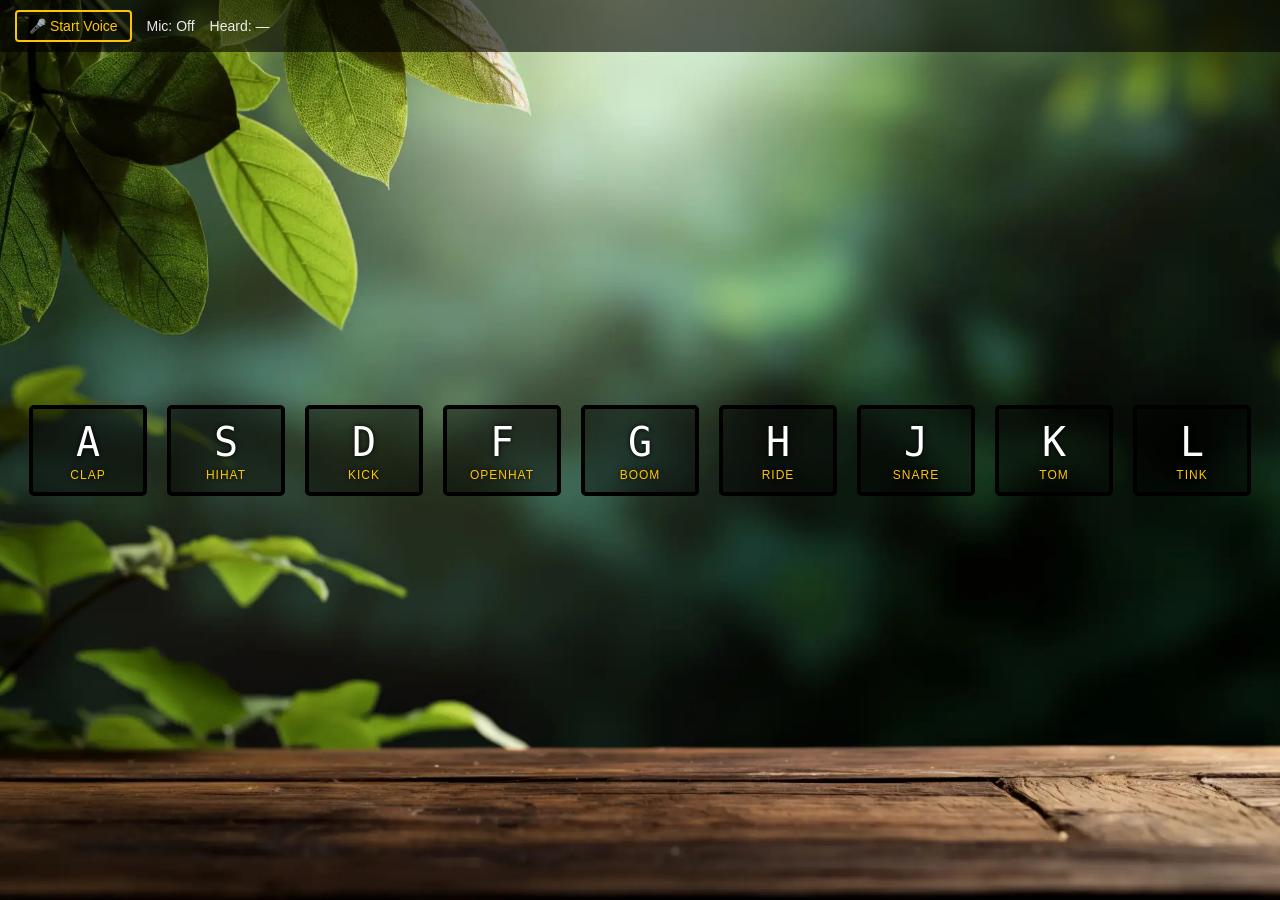
<file: index.html>
<!DOCTYPE html>
<html lang="en">
<head>
  <meta charset="UTF-8">
  <title>JS 30 Challenges</title>
  <meta http-equiv="refresh" content="0; url=./01-drum-kit/Durm_kit.html">
  <link rel="canonical" href="./01-drum-kit/Durm_kit.html">
</head>
<body>
  <p>Redirecting to <a href="./01-drum-kit/Durm_kit.html">Drum Kit</a>…</p>
</body>
</html>
</file>
<file: 01-drum-kit/durm.css>
html {
  font-size: 10px;
  background: url('./newbackeground.webp') bottom center;
  background-size: cover;
}

body,html {
  margin: 0;
  padding: 0;
  font-family: sans-serif;
}

.keys {
  display: flex;
  flex: 1;
  min-height: 100vh;
  align-items: center;
  justify-content: center;
}

.key {
  border: .4rem solid black;
  border-radius: .5rem;
  margin: 1rem;
  font-size: 1.5rem;
  padding: 1rem .5rem;
  transition: all .07s ease;
  width: 10rem;
  text-align: center;
  color: white;
  background: rgba(0,0,0,0.4);
  text-shadow: 0 0 .5rem black;
}

.playing {
  transform: scale(1.1);
  border-color: #ffc600;
  box-shadow: 0 0 1rem #ffc600;
}

kbd {
  display: block;
  font-size: 4rem;
}

.sound {
  font-size: 1.2rem;
  text-transform: uppercase;
  letter-spacing: .1rem;
  color: #ffc600;
}

#status-bar {
  position: fixed;
  top: 0;
  left: 0;
  right: 0;
  display: flex;
  gap: 1.5rem;
  align-items: center;
  padding: 1rem 1.5rem;
  background: rgba(0,0,0,0.6);
  color: white;
  font-size: 1.4rem;
  z-index: 10;
}

#mic-toggle {
  font-size: 1.4rem;
  padding: .6rem 1.2rem;
  border: .2rem solid #ffc600;
  background: transparent;
  color: #ffc600;
  border-radius: .4rem;
  cursor: pointer;
}

#mic-toggle:hover {
  background: #ffc600;
  color: black;
}

#status, #last-heard {
  opacity: .9;
}
</file>
